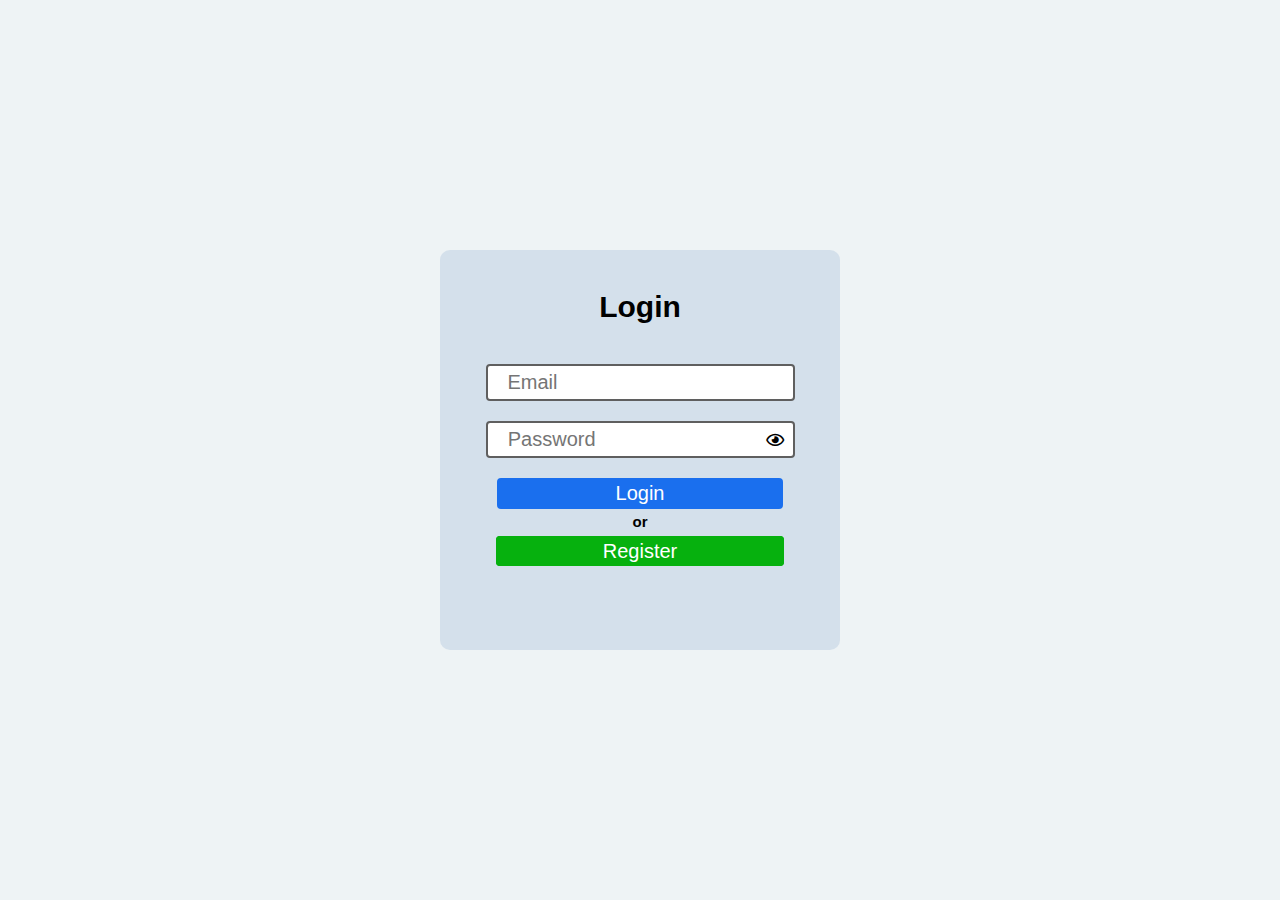
<file: index.html>
<!DOCTYPE html>
<html lang="en">
<head>
    <meta charset="UTF-8">
    <meta name="viewport" content="width=device-width, initial-scale=1.0">
    <title>Login</title>
    <link rel="stylesheet" href="./assets/styles/login.css">
    <link rel="stylesheet" href="https://cdnjs.cloudflare.com/ajax/libs/font-awesome/5.13.0/css/all.min.css">
    </head>
<body>
    <div class="about">
        <form class="card">
            <h1 class="firstH1">Login</h1>
            <input type="text" name="email" id="email" placeholder="Email" required>
            
                <input type="password" name="password" id="password" placeholder="Password">
                <i onclick="eye()" class="far fa-eye" id="togglePassword"></i>
            
            <input type="submit" id="login" value="Login">
            <h1 class="secondH1">or</h1>
            <!-- <input type="submit" id="register" value="Register"> -->
            <a id="register" href="./reg.html">Register</a>
        </form>
    </div>

    <script src="./app2.js"></script>
</body>
</html>
</file>
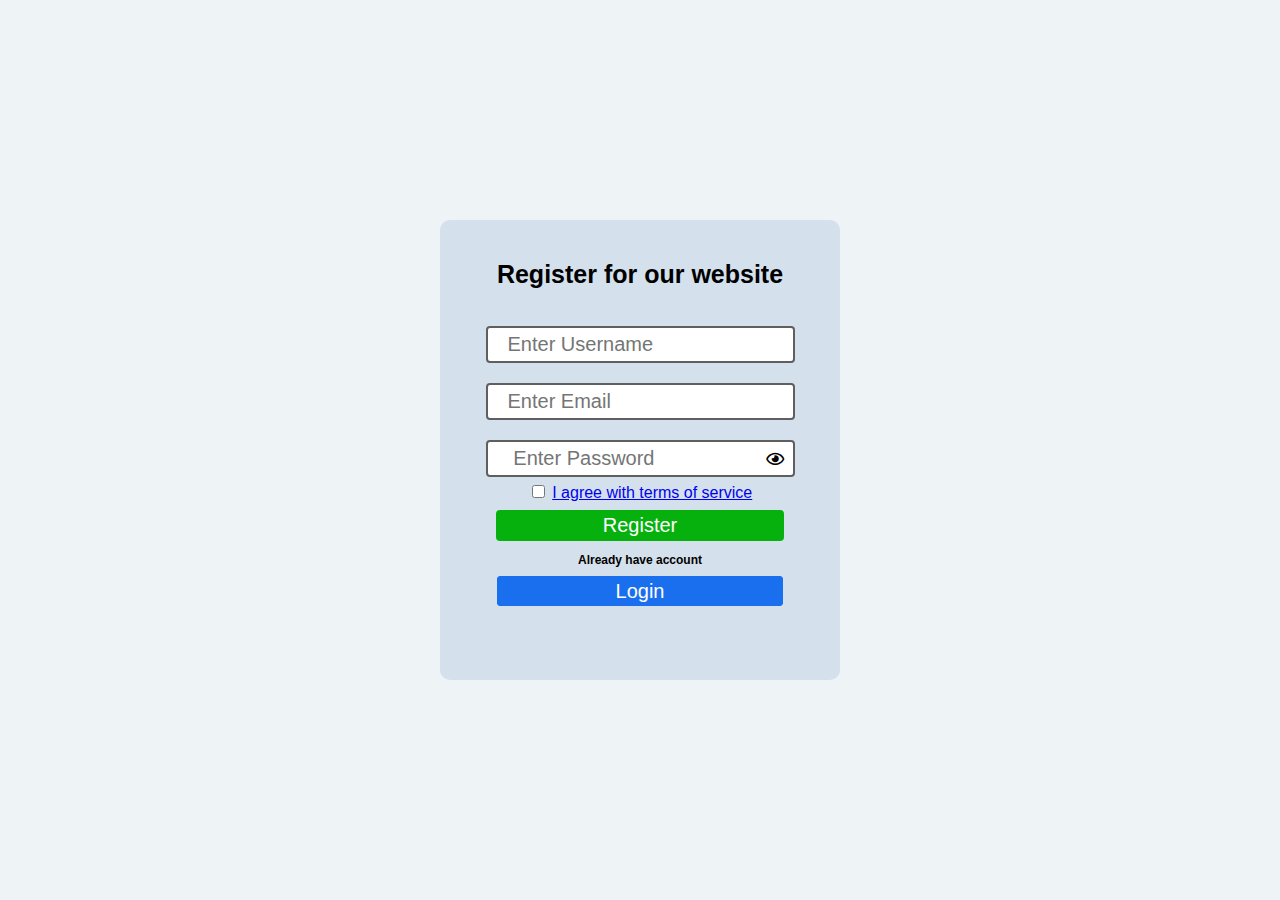
<file: reg.html>
<!DOCTYPE html>
<html lang="en">
<head>
    <meta charset="UTF-8">
    <meta name="viewport" content="width=device-width, initial-scale=1.0">
    <title>Registeration</title>
    <link rel="stylesheet" href="./assets/styles/reg.css">
    <link rel="stylesheet" href="https://cdnjs.cloudflare.com/ajax/libs/font-awesome/5.13.0/css/all.min.css">
    </head>
<body>
    <div class="about">
        <form class="card">
            <h1 class="firstH1">Register for our website</h1>
            <input type="text" name="username" id="username" placeholder="Enter Username" required>
            <input type="email" name="email" id="email" placeholder="Enter Email" required>
            
                <input type="password" name="password" id="password" placeholder=" Enter Password">
                <i onclick="eye()" class="far fa-eye" id="togglePassword"></i>
            
              <br><input type="checkbox" name="checkbox" id="checkbox">
                <a href="#" id="agree">I agree with terms of service</a>

            <input type="submit" id="login" value="Register">
            <h1 class="secondH1">Already have account</h1>
            <!-- <input type="submit" id="register" value="Login"> -->
            <a id="register" href="./index.html">Login</a>
        </form>
    </div>

    <script src="./app2.js"></script>
</body>
</html>
</file>
<file: assets/styles/login.css>
body {
    font-family: Verdana, Geneva, Tahoma, sans-serif;
    margin: 0;
}

.about {
    background-color: #eef3f5;
    height: 100vh;
    display: flex;
    justify-content: center;
    align-items: center;
}

.card {
    width: 400px;
    height: 400px;
    background-color: rgb(212, 224, 235);
    border-radius: 10px;
    /* align-items: center; */
    /* justify-content: center; */
    text-align: center;
}

i {
    margin-left: -33px;
    margin-right: 10px;
    cursor: pointer;
}

.firstH1 {
    font-size: 30px;
    text-align: center;
    margin-top: 40px;
}

.secondH1 {
    font-size: 15px;
    margin: 0;
    text-align: center;
    margin-bottom: 10px;

}

#email {
    border: 2px solid #5f5f5f;
    border-radius: 4px;
    /* padding: 2px 75px;     */
    /* padding-left: 10px; */
    /* padding-right: 105px; */
    /* margin: 10px 20px; */
    margin-top: 20px;
    padding: 5px 20px;
    font-size: 20px;
    /* display: flex; */
}

#password {
    border: 2px solid #5f5f5f;
    border-radius: 4px;
    /* padding: 2px 75px;     */
    /* padding-left: 10px; */
    /* padding-right: 105px; */
    /* margin: 10px 20px; */
    /* display: flex; */
    padding: 5px 20px;
    font-size: 20px;
    margin-top: 20px;
    margin-bottom: 16px;

}

#login {
    border: 2px solid rgb(26, 111, 238);
    border-radius: 4px;
    color: white;
    background-color: rgb(26, 111, 238);
    padding: 2px 117px;    
    margin: 4px 2px;
    font-size: 20px;
    cursor: pointer;
    /* text-align: center; */
}

#register {
    border: 2px solid rgb(6, 177, 14);
    border-radius: 4px;
    color: white;
    background-color: rgb(6, 177, 14);
    padding: 2px 105px;    
    margin: 4px 2px;
    font-size: 20px;
    cursor: pointer;
    /* margin-top: 15px; */
    text-decoration: none;
}
</file>
<file: assets/styles/reg.css>
body {
    font-family: Verdana, Geneva, Tahoma, sans-serif;
    margin: 0;
}

.about {
    background-color: #eef3f5;
    height: 100vh;
    display: flex;
    justify-content: center;
    align-items: center;
}

.card {
    width: 400px;
    height: 460px;
    background-color: rgb(212, 224, 235);
    border-radius: 10px;
    /* align-items: center; */
    /* justify-content: center; */
    text-align: center;
}

i {
    margin-left: -33px;
    margin-right: 10px;
    cursor: pointer;
}

.firstH1 {
    font-size: 25px;
    text-align: center;
    margin-top: 40px;
}

.secondH1 {
    font-size: 12px;
    margin: 3;
    text-align: center;
    margin-bottom: 13px;

}

#username {
    border: 2px solid #5f5f5f;
    border-radius: 4px;
    /* padding: 2px 75px;     */
    /* padding-left: 10px; */
    /* padding-right: 105px; */
    /* margin: 10px 20px; */
    margin-top: 20px;
    padding: 5px 20px;
    font-size: 20px;
    /* display: flex; */
}

#email {
    border: 2px solid #5f5f5f;
    border-radius: 4px;
    /* padding: 2px 75px;     */
    /* padding-left: 10px; */
    /* padding-right: 105px; */
    /* margin: 10px 20px; */
    margin-top: 20px;
    padding: 5px 20px;
    font-size: 20px;
    /* display: flex; */
}

#password {
    border: 2px solid #5f5f5f;
    border-radius: 4px;
    /* padding: 2px 75px;     */
    /* padding-left: 10px; */
    /* padding-right: 105px; */
    /* margin: 10px 20px; */
    /* display: flex; */
    padding: 5px 20px;
    font-size: 20px;
    margin-top: 20px;
    margin-bottom: 5px;

}

#checkbox {
    /* display: flex; */
    /* align-items: center; */
    /* justify-content: center; */
    /* margin-left: 100px; */
    margin-bottom: 7px;
    /* text-align: left; */
}

#agree {
    /* display: flex; */
}

#register {
    border: 2px solid rgb(26, 111, 238);
    border-radius: 4px;
    color: white;
    background-color: rgb(26, 111, 238);
    padding: 2px 117px;    
    margin: 4px 2px;
    font-size: 20px;
    cursor: pointer;
    text-decoration: none;
    /* text-align: center; */
}

#login {
    border: 2px solid rgb(6, 177, 14);
    border-radius: 4px;
    color: white;
    background-color: rgb(6, 177, 14);
    padding: 2px 105px;    
    margin: 4px 2px;
    font-size: 20px;
    cursor: pointer;
    margin-top: 5px;
}
</file>
